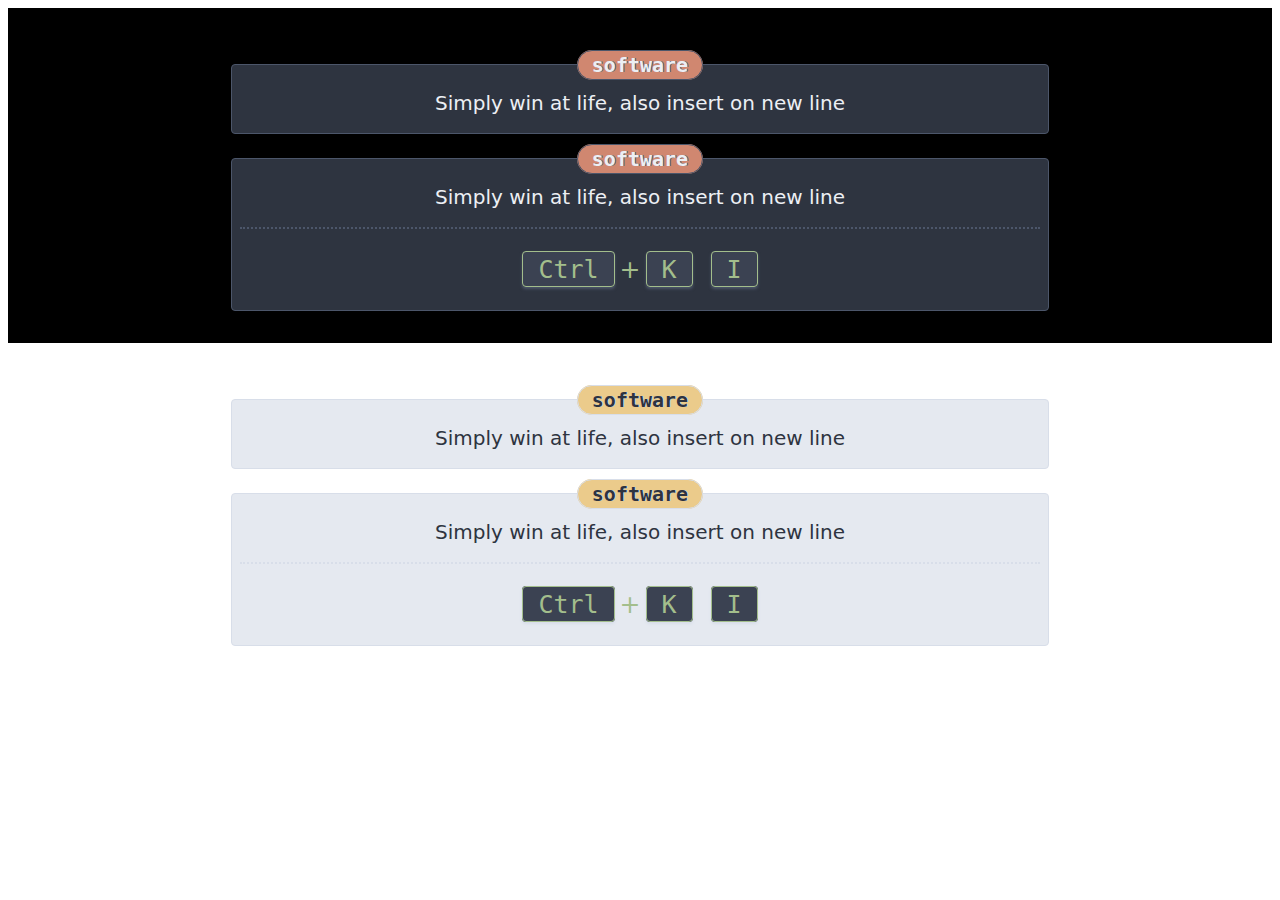
<file: examples/index.html>
<!DOCTYPE html>
<!-- Used for development and to generate images -->
<head>
    <link rel="stylesheet" type="text/css" href="../src/style.css">
</head>
<body>
    <!-- We use jQuery to load our other HTML files -->
    <script src="https://code.jquery.com/jquery-3.6.0.min.js" integrity="sha256-/xUj+3OJU5yExlq6GSYGSHk7tPXikynS7ogEvDej/m4=" crossorigin="anonymous"></script>
    <!-- These divs emulates Anki -->
    <div class="card nightMode dark-container">
        <div id="front-night-note"></div>
        <div id="back-night-note"></div>
    </div>
    
    <div class="card light-container">
        <div id="front-light-note"></div>
        <div id="back-light-note"></div>
    </div>

    <!-- Load in HTML from actual cards -->
    <script>
        $(function() {
            // No scripts in this, so we can ignore scripts
            $('#front-night-note').load('../src/front.html .note');
        });

        $(function() {
            // By executing `.load()` with selector, we avoid script being ran
            $('#back-night-note').load('../src/back.html .note', '', () => {
                const ev = new CustomEvent('night-card-loaded');
                document.dispatchEvent(ev);
            });
        });

        $(function() {
            // No scripts in this, so we can ignore scripts
            $('#front-light-note').load('../src/front.html .note');
        });

        document.addEventListener('night-card-done', () => {
            $(function() {
                // By executing `.load()` with selector, we avoid script being ran
                $('#back-light-note').load('../src/back.html .note', '', () => {
                    const ev = new CustomEvent('light-card-loaded');
                    document.dispatchEvent(ev);
                });
            });
        });
    </script>
    
    <!-- Nasty hack to load script -->
    <div id="dummy" hidden></div>
    
    <script>
        // We want to replace all annoying placeholders `{{ Bla }}` with
        // something useful, so we do it in this yank way
        document.addEventListener('night-card-loaded', () => {
            setupCard(true);
        });

        document.addEventListener('light-card-loaded', () => {
            setupCard(false);
        });

        function setupCard(nightCard) {
            const tts = document.getElementsByClassName('title-text');
            
            for (let i = 0; i < tts.length; i-=-1) {
                tts[i].innerText = 'software';
            }

            const fcs = document.getElementsByClassName('front-container');

            for (let i = 0; i < fcs.length; i-=-1) {
                fcs[i].innerText = 'Simply win at life, also insert on new line';
            }

            const sc1 = document.getElementById('shortcut-combo-1');
            sc1.innerText = 'Ctrl K';
            
            const sc2 = document.getElementById('shortcut-combo-2');
            sc2.innerText = 'I'; 

            // Make sure back of card is empty
            const fmtc = document.getElementById('formatted-shortcut');
            fmtc.innerText = '';
           
            // Now we load the script of that file using a nasty hack
           $(() => {
                $('#dummy').load('../src/back.html', '', () => {
                    // Workaround for back script not finding more than one
                    sc1.id = 'Not this anymore';
                    sc2.id = 'Not this either';
                    fmtc.id = 'Gone. Reduced to atoms';
                    if (nightCard) {
                        const ev = new CustomEvent('night-card-done');
                        document.dispatchEvent(ev);
                    }
                });
           })
        }
    </script>
    
    <style>
        .dark-container {
            background-color: black;
            padding: 2em;
        }
        .light-container {
            background-color: white;
            padding: 2em;
        }
    </style>
</body>
</file>
<file: src/style.css>
/* See ginger51011/prty-shortcut-cards for full source */

/* Colors based on Nord theme */

.card {
    /* DISGUSTING light mode, ugh */
    --color: rgb(46, 52, 64);
    --text-shadow: var(--outer-border-color);

    --outer-border-color: rgb(216, 222, 233);
    --note-background: rgb(229, 233, 240);
    --divider-color: var(--outer-border-color);

    --title-background-color: rgb(235, 203, 139);

    --kbd-color: rgb(163, 190, 140);
    --kbd-background-color: rgb(59, 66, 82);
    --kbd-shadow: var(--outer-border-color);

    --code-color: rgb(135, 191, 207);
    --code-background-color: rgb(60, 67, 83);
}

.card.nightMode {
    /* Night mode represent */
    --color: rgb(236, 239, 244);
    --text-shadow: var(--outer-border-color);

    --outer-border-color: rgb(76, 86, 106);
    --note-background: rgb(46, 52, 64);
    --divider-color: var(--outer-border-color);

    --title-background-color: rgb(208, 135, 112);

    --kbd-color: rgb(163, 190, 140);
    --kbd-background-color: rgb(59, 66, 82);
    --kbd-shadow: var(--outer-border-color);

    --code-color: rgb(135, 191, 207);
    --code-background-color: rgb(60, 67, 83);
}

.note {
    /* Distances */
    --top-margin: 1.2em;
    --content-text-padding: 0.3em;

    /* Borders */
    --outer-border: 0.05em solid var(--outer-border-color);

    /* Sizes */
    --note-max-width: 40em;
    --line-height: 1.6;

    /* Fonts */
    --font-family: "Roboto", "Inter", "Rubik", "Avenir", "system-ui";
    --mono-font-family: "Roboto Mono", "Source Code Pro", "Ubuntu Mono", monospace;

    /* Text */
    color: var(--color);
    font-family: var(--font-family);
    font-size: 20px;
    text-align: center;

    border: var(--outer-border);
    border-radius: 4px;

    background-color: var(--note-background);

    line-height: var(--line-height);

    /* Margins and padding */
    padding: 0.4em;
    margin: 0 auto;
    margin-top: var(--top-margin) !important;
    max-width: var(--note-max-width);

    /* Flexbox */
    display: flex;
    flex-flow: column nowrap;
    justify-content: center;
    align-items: stretch;
}

code {
    padding: 2px 4px;
    color: var(--code-color);
    background-color: var(--code-background-color);
    border-radius: 3px;
    font-family: var(--mono-font-family);
}

/* #### FRONT #### */
.title-container {
    margin-top: calc(-1 * var(--top-margin));
}

.title-text {
    /* Text */
    font-weight: bolder;
    font-family: var(--mono-font-family);
    text-align: center;
    font-size: 20px;
    text-shadow: 0.05em 0 var(--text-shadow);
    color: var(--color);

    /* Box */
    padding: .1em .7em;
    border: var(--outer-border);
    border-radius: 20px;
    background-color: var(--title-background-color);

    /* Placement */
    margin: 0 auto;
}

div.front-container {
    padding: var(--content-text-padding);
    margin: auto;
}

/* #### BACK #### */
hr.card-divider {
    border: none;
    border-top: 2px dotted var(--divider-color);
    background-color: transparent;
    margin: 0.4em 0;
}

/* Container for shortcuts */
.shortcut-container {
    /* Text */
    color: var(--kbd-color);
    font-size: 125%;
    text-align: center !important;
    text-shadow: var(--kbd-shadow);
    line-height: 2em;

    /* Placement */
    margin: auto;
    padding: var(--content-text-padding);
}

/* Keyboard keys */
kbd {
    /* Text */
    font-family: var(--mono-font-family);
    text-shadow: none !important;

    /* Box */
    border: 1px solid var(--kbd-color);
    border-radius: 3pt;
    background-color: var(--kbd-background-color);
    box-shadow: 0 2px 3px var(--kbd-shadow);

    /* Placement */
    margin: .2em;
    padding: .1em .6em;
}
</file>
